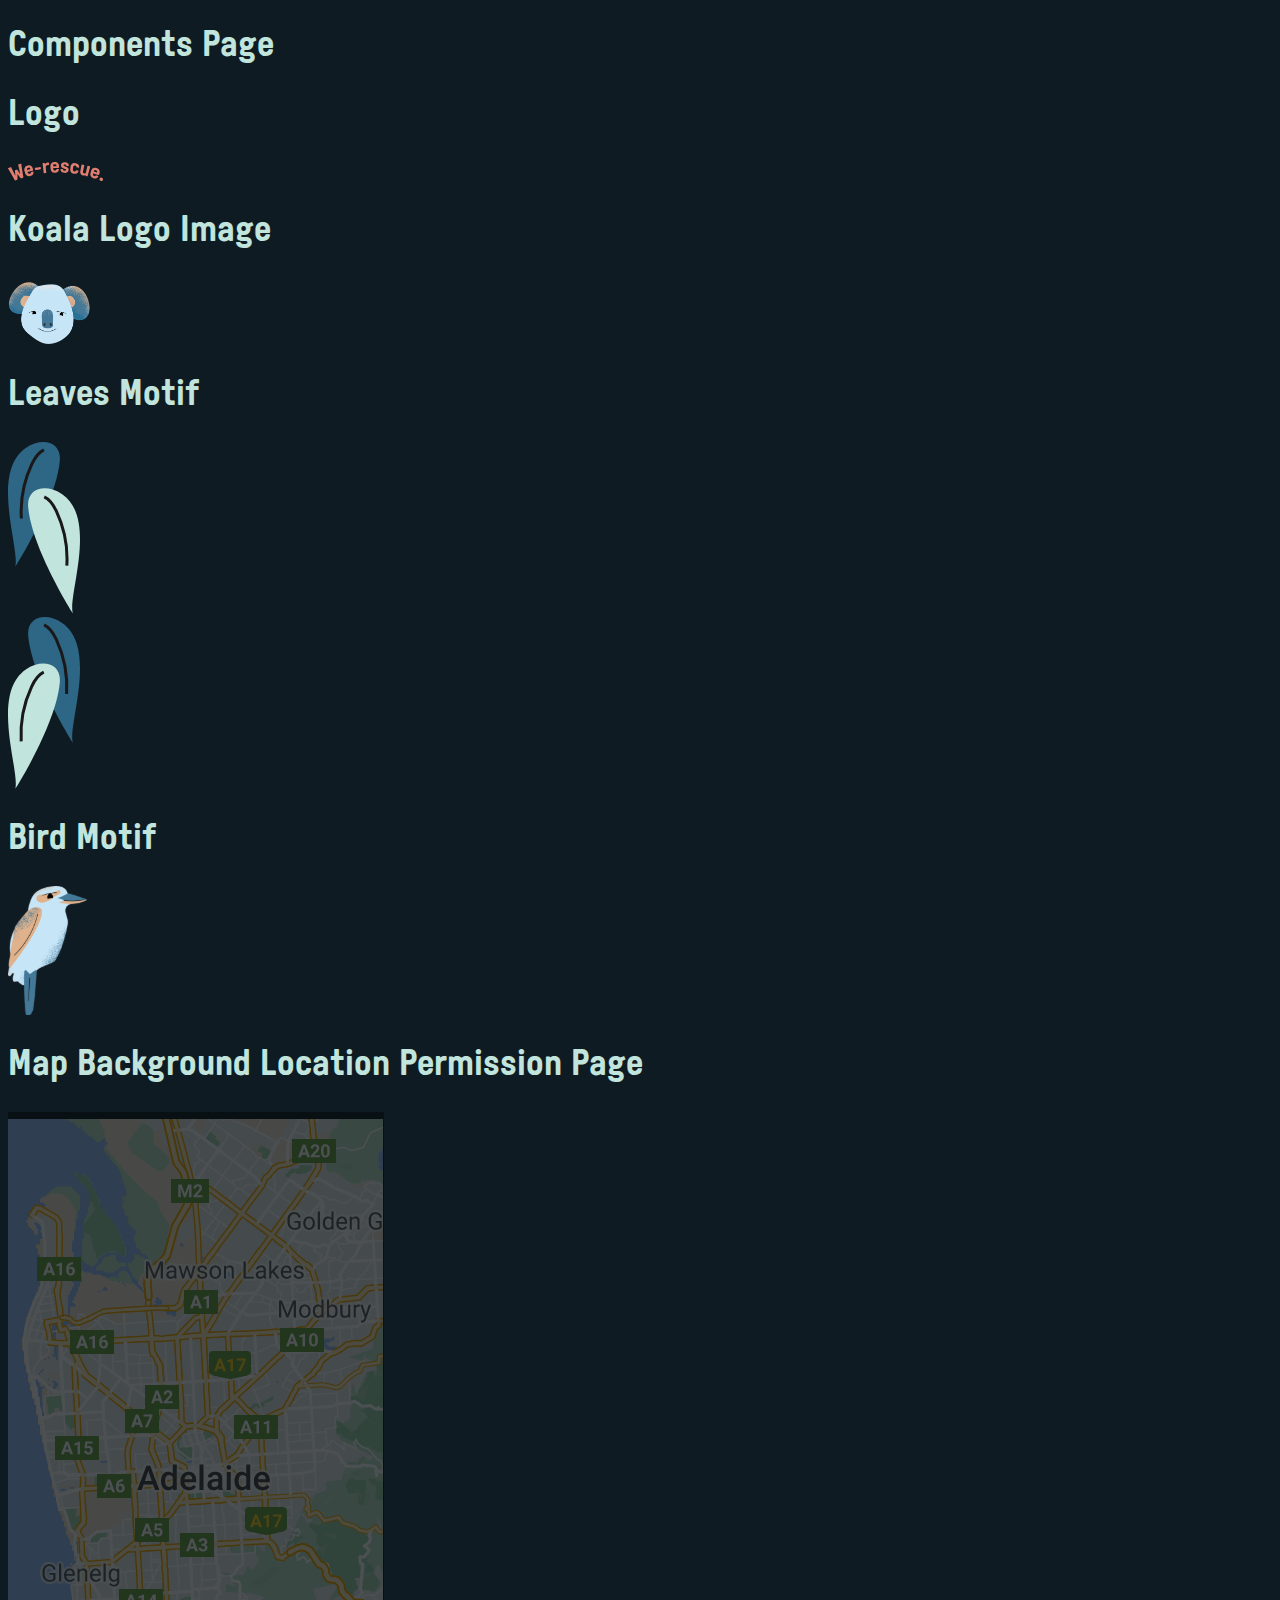
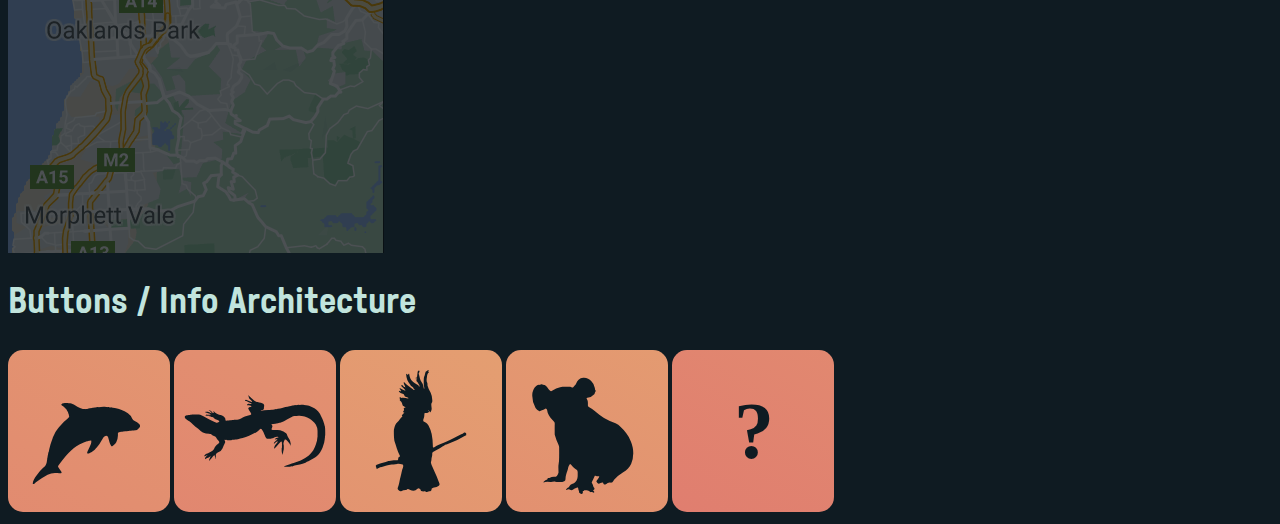
<file: components.html>
<!DOCTYPE html>
<html lang="en">
<head>
    <meta charset="UTF-8">
    <meta name="viewport" content="width=device-width, initial-scale=1.0">
    <title>Components Page</title>


    <!--CSS STYLE SHEET-->
    <link href="style.css" rel="stylesheet" type="text/css">
  <!--END CSS STYLE SHEET-->

    <!--GOOGLE FONTS-->
    <link rel="stylesheet" href="https://fonts.googleapis.com/css?family=OpenSans">
    <!--END GOOGLE FONTS-->

    <!-- Hotjar Tracking Code for https://xinacc1.github.io/UX_UI_WildlifeRescue/ -->
<script>
    (function(h,o,t,j,a,r){
        h.hj=h.hj||function(){(h.hj.q=h.hj.q||[]).push(arguments)};
        h._hjSettings={hjid:2272029,hjsv:6};
        a=o.getElementsByTagName('head')[0];
        r=o.createElement('script');r.async=1;
        r.src=t+h._hjSettings.hjid+j+h._hjSettings.hjsv;
        a.appendChild(r);
    })(window,document,'https://static.hotjar.com/c/hotjar-','.js?sv=');
</script>
<!--End HOTJAR-->

<!-- Global site tag (gtag.js) - Google Analytics -->
<script async src="https://www.googletagmanager.com/gtag/js?id=G-Z819Z8J4S7"></script>
<script>
  window.dataLayer = window.dataLayer || [];
  function gtag(){dataLayer.push(arguments);}
  gtag('js', new Date());

  gtag('config', 'G-Z819Z8J4S7');
</script>
<!--end google analytics tag-->

</head>
<body>

<h1>Components Page</h1>

<h1>Logo</h1>
<div>
    <img src="./logo.svg" alt="logo">
</div>

<h1>Koala Logo Image</h1>
<div>
    <img src="./werescueimage.svg" alt="logo">
</div>

<h1>Leaves Motif</h1>
<div>
    <img src="./leavesleft.svg" alt="logo">
</div>
<div>
    <img src="./leavesright.svg" alt="logo">
</div>

<h1>Bird Motif</h1>
<div><img src="./bird.svg" alt="logo"></div>


<h1>Map Background Location Permission Page</h1>
<div>
    <img src="./mapbackground.svg" alt="logo">
</div>

<h1>Buttons / Info Architecture</h1>
<div>
    <img src="./fin.svg" alt="logo">
    <img src="./scale.svg" alt="logo">
    <img src="./feather.svg" alt="logo">
    <img src="./fur.svg" alt="logo">
    <img src="./unsure.svg" alt="logo">
</div>


    
</body>
<!--bootstrap JS-->
<script src="https://code.jquery.com/jquery-3.2.1.slim.min.js" integrity="sha384-KJ3o2DKtIkvYIK3UENzmM7KCkRr/rE9/Qpg6aAZGJwFDMVNA/GpGFF93hXpG5KkN" crossorigin="anonymous"></script>
<script src="https://cdnjs.cloudflare.com/ajax/libs/popper.js/1.12.9/umd/popper.min.js" integrity="sha384-ApNbgh9B+Y1QKtv3Rn7W3mgPxhU9K/ScQsAP7hUibX39j7fakFPskvXusvfa0b4Q" crossorigin="anonymous"></script>
<script src="https://maxcdn.bootstrapcdn.com/bootstrap/4.0.0/js/bootstrap.min.js" integrity="sha384-JZR6Spejh4U02d8jOt6vLEHfe/JQGiRRSQQxSfFWpi1MquVdAyjUar5+76PVCmYl" crossorigin="anonymous"></script>
<!--bootstrap JS-->
</html>
</file>
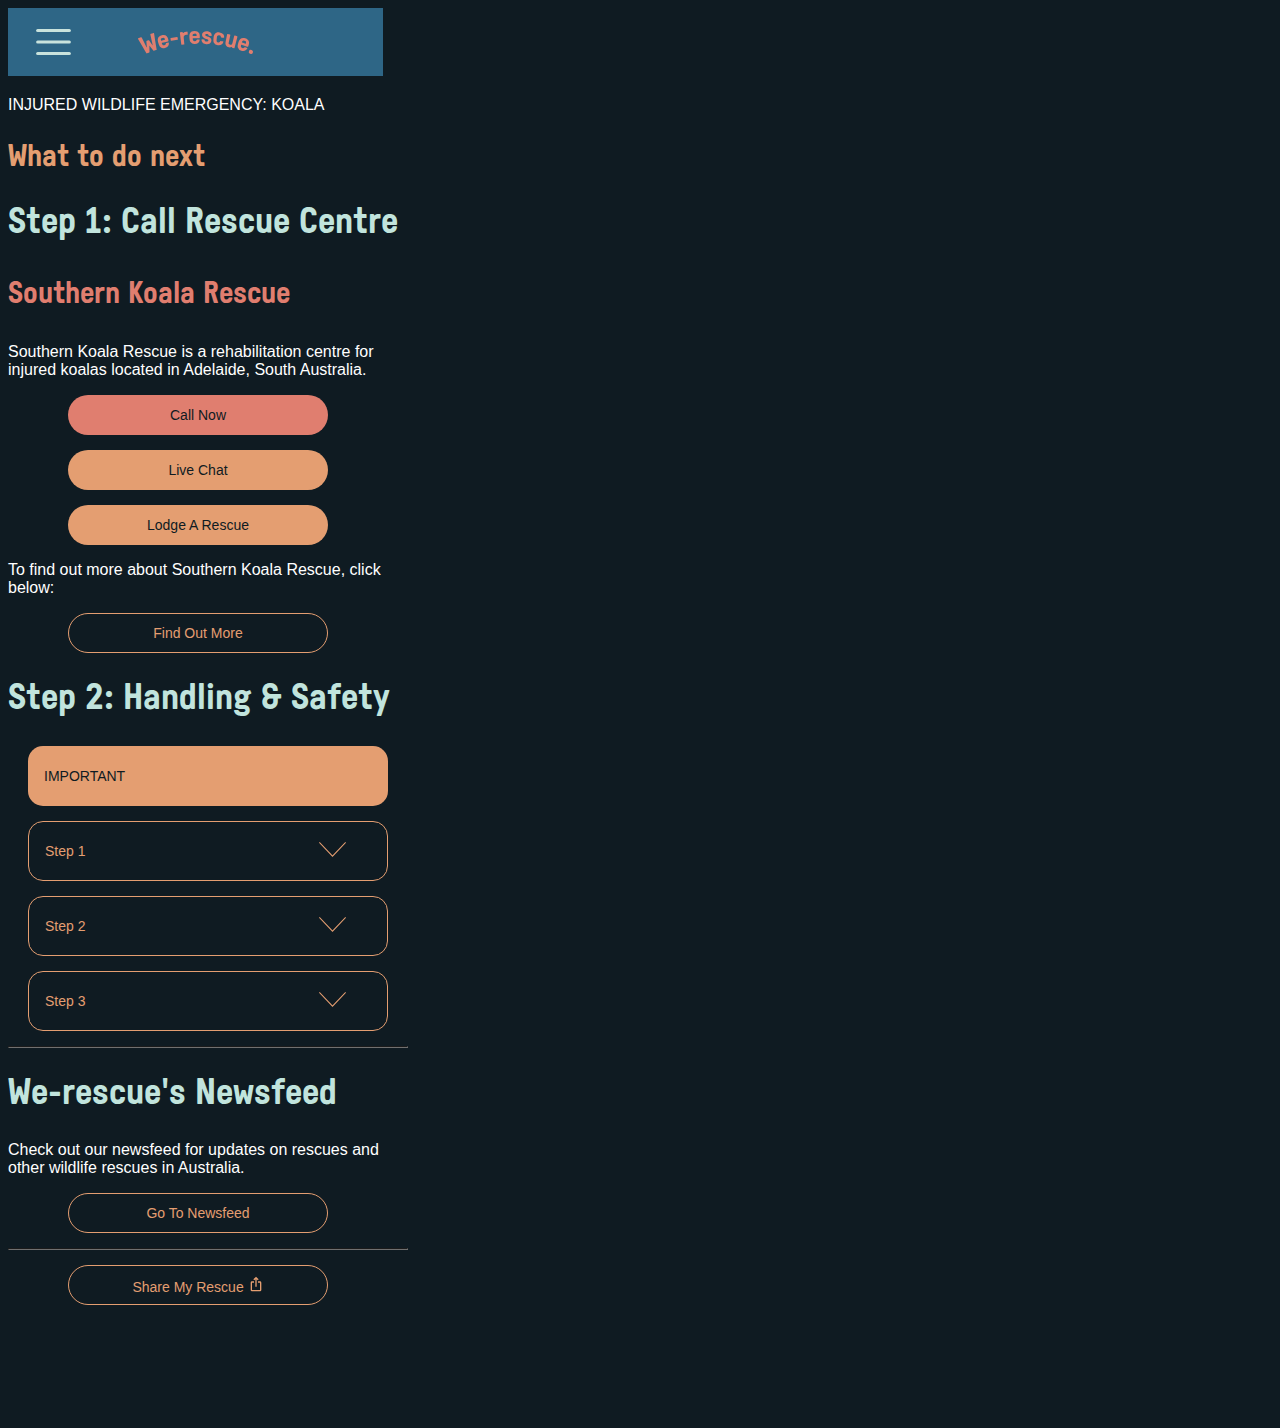
<file: rescue.html>
<!DOCTYPE html>
<html lang="en">
<head>
    <meta charset="UTF-8">
    <meta name="viewport" content="width=device-width, initial-scale=1.0">
    <title>Wildlife Rescue Page</title>


    <!--CSS STYLE SHEET-->
    <link href="style.css" rel="stylesheet" type="text/css">
  <!--END CSS STYLE SHEET-->

    <!--GOOGLE FONTS-->
    <link rel="stylesheet" href="https://fonts.googleapis.com/css?family=OpenSans">
    <!--END GOOGLE FONTS-->

    <!-- Hotjar Tracking Code for https://xinacc1.github.io/UX_UI_WildlifeRescue/ -->
<script>
    (function(h,o,t,j,a,r){
        h.hj=h.hj||function(){(h.hj.q=h.hj.q||[]).push(arguments)};
        h._hjSettings={hjid:2272029,hjsv:6};
        a=o.getElementsByTagName('head')[0];
        r=o.createElement('script');r.async=1;
        r.src=t+h._hjSettings.hjid+j+h._hjSettings.hjsv;
        a.appendChild(r);
    })(window,document,'https://static.hotjar.com/c/hotjar-','.js?sv=');
</script>
<!--End HOTJAR-->

<!-- Global site tag (gtag.js) - Google Analytics -->
<script async src="https://www.googletagmanager.com/gtag/js?id=G-Z819Z8J4S7"></script>
<script>
  window.dataLayer = window.dataLayer || [];
  function gtag(){dataLayer.push(arguments);}
  gtag('js', new Date());

  gtag('config', 'G-Z819Z8J4S7');
</script>
<!--end google analytics tag-->

</head>
<body>

  <div class="phone-screen-width-left">
    <img src="./navbar.svg" alt="navbar">
  </div>

  <section  class="phone-screen-width-left">
    <p>INJURED WILDLIFE EMERGENCY: KOALA</p>
    <h2>What to do next</h2>
    <h1>Step 1: Call Rescue Centre</h1>
    <h3>Southern Koala Rescue</h3>
    <p>Southern Koala Rescue is a rehabilitation centre for injured koalas located in Adelaide, South Australia.</p>
    <button class="button1">Call Now</button>
    <button class="button2">Live Chat</button>
    <button class="button2">Lodge A Rescue</button>
    <p>To find out more about Southern Koala Rescue, click below:</p>
    <button class="button3">Find Out More</button>
    <h1>Step 2: Handling & Safety</h1>
    <button class="important">IMPORTANT
    </button>
    <button class="steps">Step 1
        <img src="./orangearrow2.svg" alt="down button" class="arrow-padding">
    </button>
    <button class="steps">Step 2
        <img src="./orangearrow2.svg" alt="down button" class="arrow-padding">
    </button>
    <button class="steps">Step 3
        <img src="./orangearrow2.svg" alt="down button" class="arrow-padding">
    </button>
    <hr>
    <h1>We-rescue's Newsfeed</h1>
    <p>Check out our newsfeed for updates on rescues and other wildlife rescues in Australia.</p>
    <button class="button3">Go To Newsfeed</button>
    <hr>
    <button class="button3">Share My Rescue
        <img src="./share.svg" alt="share button" width="16px" height="auto">
    </button>
</section>

<div class="empty-space"></div>
    
    
</body>
<!--bootstrap JS-->
<script src="https://code.jquery.com/jquery-3.2.1.slim.min.js" integrity="sha384-KJ3o2DKtIkvYIK3UENzmM7KCkRr/rE9/Qpg6aAZGJwFDMVNA/GpGFF93hXpG5KkN" crossorigin="anonymous"></script>
<script src="https://cdnjs.cloudflare.com/ajax/libs/popper.js/1.12.9/umd/popper.min.js" integrity="sha384-ApNbgh9B+Y1QKtv3Rn7W3mgPxhU9K/ScQsAP7hUibX39j7fakFPskvXusvfa0b4Q" crossorigin="anonymous"></script>
<script src="https://maxcdn.bootstrapcdn.com/bootstrap/4.0.0/js/bootstrap.min.js" integrity="sha384-JZR6Spejh4U02d8jOt6vLEHfe/JQGiRRSQQxSfFWpi1MquVdAyjUar5+76PVCmYl" crossorigin="anonymous"></script>
<!--bootstrap JS-->
</html>
</file>
<file: style.css>
*{
    background-color: #0F1B22;
}

@font-face {
    font-family: myFirstFont;
    src: url(./stratabold.otf);
    font-weight: bold;
  }

h1 {
    font-family: myFirstFont;
    font-size: 36px;
    color: #C1E4DD;
}



h2 {
    font-family: myFirstFont;
    font-size: 30px;
    color: #E49E71;
}

h3 {
    font-family: myFirstFont;
    font-size: 30px;
    color: #E07E6F;
}

h4 {
    font-family: myFirstFont;
    font-size: 16px;
    color: #C1E4DD;
}


p {
    color: white;
    font-size: 16px;
    font-family: arial;
}

hr {
    border-color: #707070;
}

.phone-screen-width {
    width: 400px;
    text-align: center;
}

.phone-screen-width-left {
    width: 400px;
}

.button1 {
        border: none;
        border-radius: 50px;
        color: #0F1B22;
        background-color: #E07E6F;
        margin: 15px 60px;
        width: 260px;
        height: 40px;
        text-align: center;
        text-decoration: none;
        display: block;
        font-size: 14px;
        cursor: pointer;
}

.button2 {
    border: none;
    border-radius: 50px;
    color: #0F1B22;
    background-color: #E49E71;
    margin: 15px 60px;
    width: 260px;
    height: 40px;
    text-align: center;
    text-decoration: none;
    display: block;
    font-size: 14px;
    cursor: pointer;
}

.button3 {
    border: #E49E71;
    border-radius: 50px;
    color: #E49E71;
    border-style: solid;
    border-width: 1px;
    margin: 15px 60px;
    width: 260px;
    height: 40px;
    text-align: center;
    text-decoration: none;
    display: block;
    font-size: 14px;
    cursor: pointer;
}

.important {
    border: none;
    border-radius: 15px;
    color: #0F1B22;
    background-color: #E49E71;
    margin: 15px 20px;
    width: 360px;
    height: 60px;
    text-align: left;
    padding-left: 16px;
    text-decoration: none;
    display: block;
    font-size: 14px;
    cursor: pointer;
}

.steps {
    border: #E49E71;
    border-radius: 15px;
    color: #E49E71;
    border-style: solid;
    border-width: 1px;
    margin: 15px 20px;
    width: 360px;
    height: 60px;
    text-align: left;
    padding-left: 16px;
    text-decoration: none;
    display: block;
    font-size: 14px;
    cursor: pointer;
}

.arrow-padding {
    padding-left: 230px;
}

.empty-space {
    width: 400px;
    height: 100px;
}

#mainGrid {
    display: grid;
    grid-template-rows: 160px 25px 160px 25px 160px  25px 160px  25px 160px 25px;
    grid-template-columns: 160px 160px;
    margin: 18px 18px 18px 18px;
    column-gap: 16px;
    row-gap: 16px;
    grid-template-areas:
    "firstproject secondproject"
    "gridtext gridtext"
    "thirdproject fourthproject"
    "gridtext gridtext"
    "fifthproject sixthproject"
    "gridtext gridtext"
    "seventhproject eighthproject"
    "gridtext gridtext"
    "ninthproject tenthproject"
    "gridtext gridtext"
  }

  .gridtext {
    text-align: center;
    color: #C1E4DD;
    padding-bottom: 10px;
  }
  
  #firstproject {
    grid-area: "firstproject";
    background-image: url("./koala.svg");
  }
  
  #secondproject {
    grid-area: "secondproject";
    background-image: url("./possum.svg");
  }
  
  #thirdproject {
    grid-area: "thirdproject";
    background-image: url("./kangaroo.svg");
  } 
  
  #fourthproject {
    grid-area: "fourthproject";
    background-image: url("./wombat.svg");
  } 
  
  #fifthproject {
    grid-area: "fifthproject";
    background-image: url("./platypus.svg");
  } 
  
  #sixthproject {
    grid-area: "sixthproject";
    background-image: url("./monotreme.svg");
  } 

  #seventhproject {
    grid-area: "seventhproject";
    background-image: url("./rockwallaby.svg");
  } 
  
  #eighthproject {
    grid-area: "eighthproject";
    background-image: url("./bettong.svg");
  } 
  
  #ninthproject {
    grid-area: "ninthproject";
    background-image: url("./echidna.svg");
  } 
  
  #tenthproject {
    grid-area: "tenthproject";
    background-image: url("./unsure.svg");
  } 
  
   
  .heroGridArea {
    align-items: center;
  }




  .white-background {
      width: 400px;
      height: 300px;
      background-color: white;
  }
</file>
